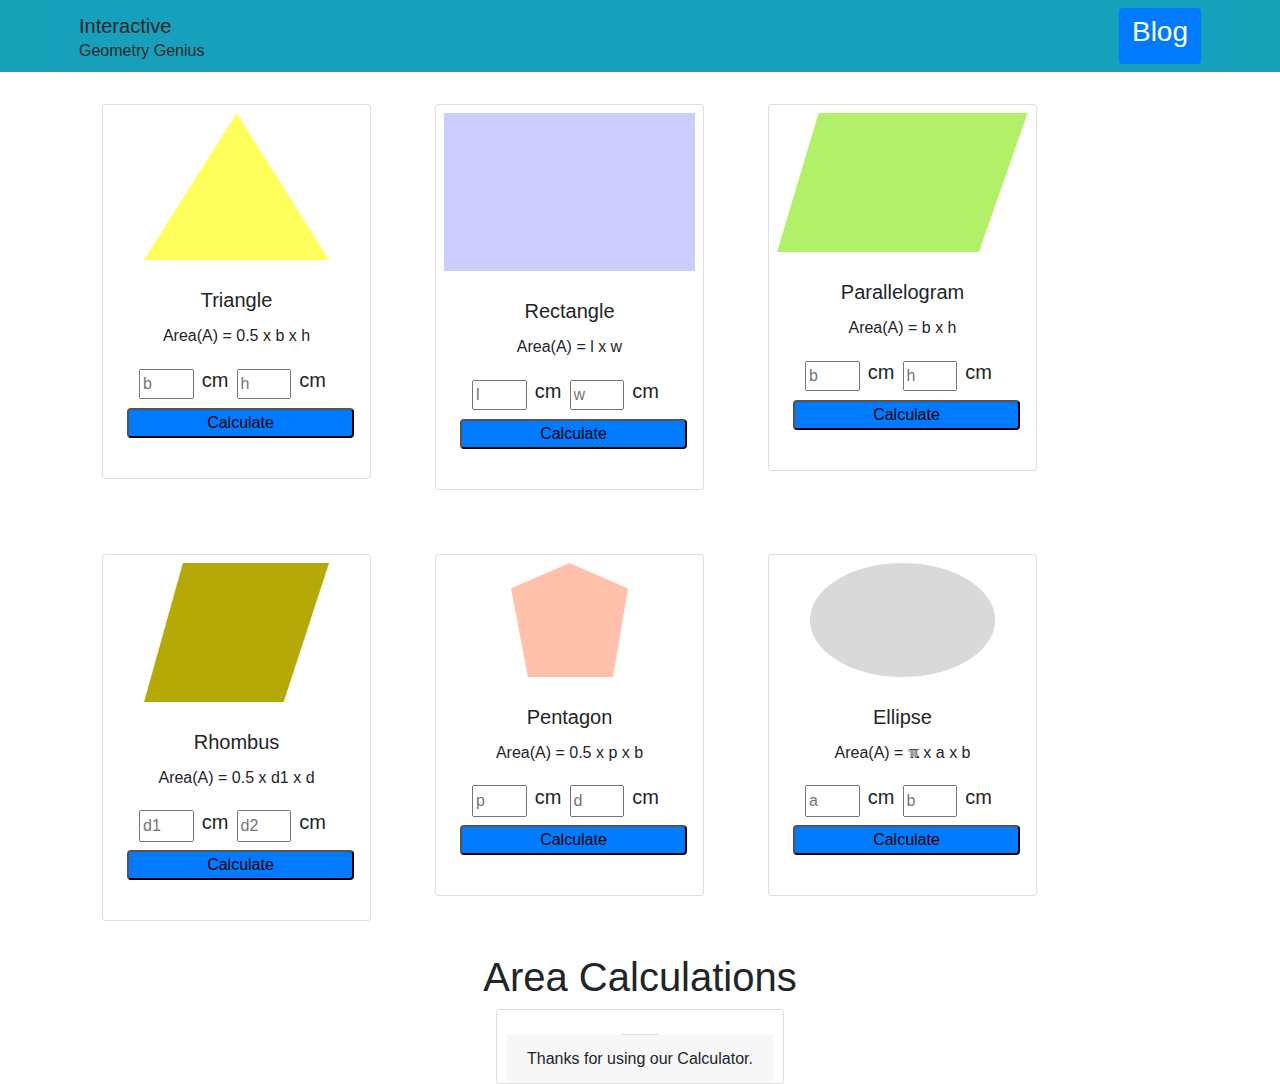
<file: index.html>
<!DOCTYPE html>
<html lang="en">

<head>
    <meta charset="UTF-8">
    <meta http-equiv="X-UA-Compatible" content="IE=edge">
    <meta name="viewport" content="width=device-width, initial-scale=1.0">
    <link rel="preconnect" href="https://fonts.googleapis.com">
    <link rel="preconnect" href="https://fonts.gstatic.com" crossorigin>
    <link href="https://fonts.googleapis.com/css2?family=Inter&family=Open+Sans&family=Poppins:wght@500&family=Work+Sans&display=swap" rel="stylesheet">
    <link rel="stylesheet" href="https://maxcdn.bootstrapcdn.com/bootstrap/4.5.2/css/bootstrap.min.css">
    <link rel="stylesheet" href="styles/style.css">
    <title>Geometry Calculator</title>

</head>

<body>
    <!------------
        Nav-Bar 
    ------------->
    <section class="bg-info mx-auto mx-5 px-5">
        <nav class="navbar bg-bg">
            <div class="container-fluid">
                <div>
                    <h1 class="navbar-brand p-0 m-0">Interactive</h3>
                        <h6 class="p-0 m-0">Geometry Genius</h6>
                </div>

                <button onclick="blog()" class="btn btn-primary" type="submit">
                    <h3>Blog</h3>
                    <script>
                        function blog() {
                            window.open("qna.html")
                        }
                    </script>
                </button>

            </div>
        </nav>
    </section>

    <!----------- 
        Cards 
    ------------>
    <div class="container">
        <div class="row row-cols-1 row-cols-sm-1 row-cols-md-4 g-4">
            <div class="col p-2 m-4">
                <div class="card" onmouseover="changeBgColor(this)" onmouseout="resetBgColor(this)"
                    onmouseover="changeBgColor(this)" onmouseout="resetBgColor(this)">
                    <img src="images/triangle.png" class="card-img-top w-75 mx-auto my-auto p-2" alt="...">
                    <div class="card-body text-center">
                        <h5 class="card-title">Triangle</h5>
                        <p class="card-text">Area(A) = 0.5 x b x h</p>
                        <div class="d-flex p-1 justify-content-center align-content-center align-items-center">
                            <input type="number" class="w-25 justify-content-center align-content-center" id="tri-b"
                                placeholder="b">
                            <h5 class="px-2">cm</h5>
                            <input type="number" class="w-25 justify-content-center align-content-center" id="tri-h"
                                placeholder="h">
                            <h5 class="px-2">cm</h5>
                        </div>
                        <button class="m-1 rounded bg-primary w-100"
                            onclick="calculateTriangleArea()">Calculate</button>
                        <p id="tri-area"></p>
                    </div>
                </div>
            </div>
            <div class="col p-2 m-4">
                <div class="card" onmouseover="changeBgColor(this)" onmouseout="resetBgColor(this)">
                    <img src="images/rectangle.png" class="card-img-top w-100 mx-auto my-auto p-2" alt="...">
                    <div class="card-body text-center">
                        <h5 class="card-title">Rectangle</h5>
                        <p class="card-text">Area(A) = l x w</p>
                        <div class="d-flex p-1 justify-content-center align-content-center align-items-center">
                            <input type="number" class="w-25 justify-content-center align-content-center" id="rec-l"
                                placeholder="l">
                            <h5 class="px-2">cm</h5>
                            <input type="number" class="w-25 justify-content-center align-content-center" id="rec-w"
                                placeholder="w">
                            <h5 class="px-2">cm</h5>
                        </div>
                        <button class="m-1 rounded bg-primary w-100"
                            onclick="calculateRectangleArea()">Calculate</button>
                        <p id="rec-area"></p>
                    </div>
                </div>
            </div>
            <div class="col p-2 m-4">
                <div class="card" onmouseover="changeBgColor(this)" onmouseout="resetBgColor(this)">
                    <img src="images/parallelogram.png" class="card-img-top w-100 mx-auto my-auto p-2" alt="...">
                    <div class="card-body text-center">
                        <h5 class="card-title">Parallelogram</h5>
                        <p class="card-text">Area(A) = b x h</p>
                        <div class="d-flex p-1 justify-content-center align-content-center align-items-center">
                            <input type="number" class="w-25 justify-content-center align-content-center" id="par-b"
                                placeholder="b">
                            <h5 class="px-2">cm</h5>
                            <input type="number" class="w-25 justify-content-center align-content-center" id="par-h"
                                placeholder="h">
                            <h5 class="px-2">cm</h5>
                        </div>
                        <button class="m-1 rounded bg-primary w-100"
                            onclick="calculateParallelogramArea()">Calculate</button>
                        <p id="par-area"></p>
                    </div>
                </div>
            </div>
            <div class="col p-2 m-4">
                <div class="card" onmouseover="changeBgColor(this)" onmouseout="resetBgColor(this)">
                    <img src="images/rhombus.png" class="card-img-top w-75 mx-auto my-auto p-2" alt="...">
                    <div class="card-body text-center">
                        <h5 class="card-title">Rhombus</h5>
                        <p class="card-text">Area(A) = 0.5 x d1 x d</p>
                        <div class="d-flex p-1 justify-content-center">
                            <input type="number" class="w-25 justify-content-center align-content-center" id="rom-d1"
                                placeholder="d1">
                            <h5 class="px-2">cm</h5>
                            <input type="number" class="w-25 justify-content-center align-content-center" id="rom-d2"
                                placeholder="d2">
                            <h5 class="px-2">cm</h5>
                        </div>
                        <button class="m-1 rounded bg-primary w-100" onclick="calculateRhombusArea()">Calculate</button>
                        <p id="rom-area"></p>
                    </div>
                </div>
            </div>
            <div class="col p-2 m-4">
                <div class="card" onmouseover="changeBgColor(this)" onmouseout="resetBgColor(this)">
                    <img src="images/pentagon.png" class="card-img-top w-50 mx-auto my-auto p-2" alt="...">
                    <div class="card-body text-center">
                        <h5 class="card-title">Pentagon</h5>
                        <p class="card-text">Area(A) = 0.5 x p x b</p>
                        <div class="d-flex p-1 justify-content-center">
                            <input type="number" class="w-25 justify-content-center align-content-center" id="pen-p"
                                placeholder="p">
                            <h5 class="px-2">cm</h5>
                            <input type="number" class="w-25 justify-content-center align-content-center" id="pen-d"
                                placeholder="d">
                            <h5 class="px-2">cm</h5>
                        </div>
                        <button class="m-1 rounded bg-primary w-100"
                            onclick="calculatePentagonArea()">Calculate</button>
                        <p id="pen-area"></p>
                    </div>
                </div>
            </div>
            <div class="col p-2 m-4">
                <div class="card" onmouseover="changeBgColor(this)" onmouseout="resetBgColor(this)">
                    <img src="images/ellipse.png" class="card-img-top w-75 mx-auto my-auto p-2" alt="...">
                    <div class="card-body text-center">
                        <h5 class="card-title">Ellipse</h5>
                        <p class="card-text">Area(A) = <span>&#8508;</span> x a x b</p>
                        <div class="d-flex p-1 justify-content-center">
                            <input type="number" class="w-25 justify-content-center align-content-center" id="ell-a"
                                placeholder="a">
                            <h5 class="px-2">cm</h5>
                            <input type="number" class="w-25 justify-content-center align-content-center" id="ell-b"
                                placeholder="b">
                            <h5 class="px-2">cm</h5>
                        </div>
                        <button class="m-1 rounded bg-primary w-100" onclick="calculateEllipseArea()">Calculate</button>
                        <p id="ell-area"></p>
                    </div>
                </div>
            </div>


        </div>
    </div>

    <!--------------------------------------------------------------------------------------------------------
         All Calculation Will be listed here. You can also Convert the values into m^2 form with the button 
    ---------------------------------------------------------------------------------------------------------->
    <div>
        <h1 class="text-center">Area Calculations</h1>
        <div class="card justify-content-center align-items-center mx-auto align-content-center text-center"
            style="width: 18rem;">
            <ul id="areaShow" class="list-group list-group-flush">
                <li class="list-group-item"></li>
            </ul>
            <div class="card-footer">
                Thanks for using our Calculator.
            </div>
        </div>
    </div>

    <!-------------- 
        The Modal 
    ---------------->
    <div id="myModal" class="modal">
        <div class="modal-content">
            <span class="close">&times;</span>
            <p id="modalMessage"></p>
        </div>
    </div>

    <script>

        let modal = document.getElementById("myModal");
        let span = document.getElementsByClassName("close")[0];

        span.onclick = function () {
            modal.style.display = "none";
        }

        window.onclick = function (event) {
            if (event.target == modal) {
                modal.style.display = "none";
            }
        }
    </script>

    <!------------ 
        Js Files 
    -------------->
    <script src="js/calculate.js"></script>
    <!--------------------- 
        Bootstrap Js file 
    ----------------------->
    <script src="https://cdn.jsdelivr.net/npm/bootstrap@5.3.0-alpha1/dist/js/bootstrap.bundle.min.js"
        integrity="sha384-w76AqPfDkMBDXo30jS1Sgez6pr3x5MlQ1ZAGC+nuZB+EYdgRZgiwxhTBTkF7CXvN"
        crossorigin="anonymous"></script>
</body>

</html>
</file>
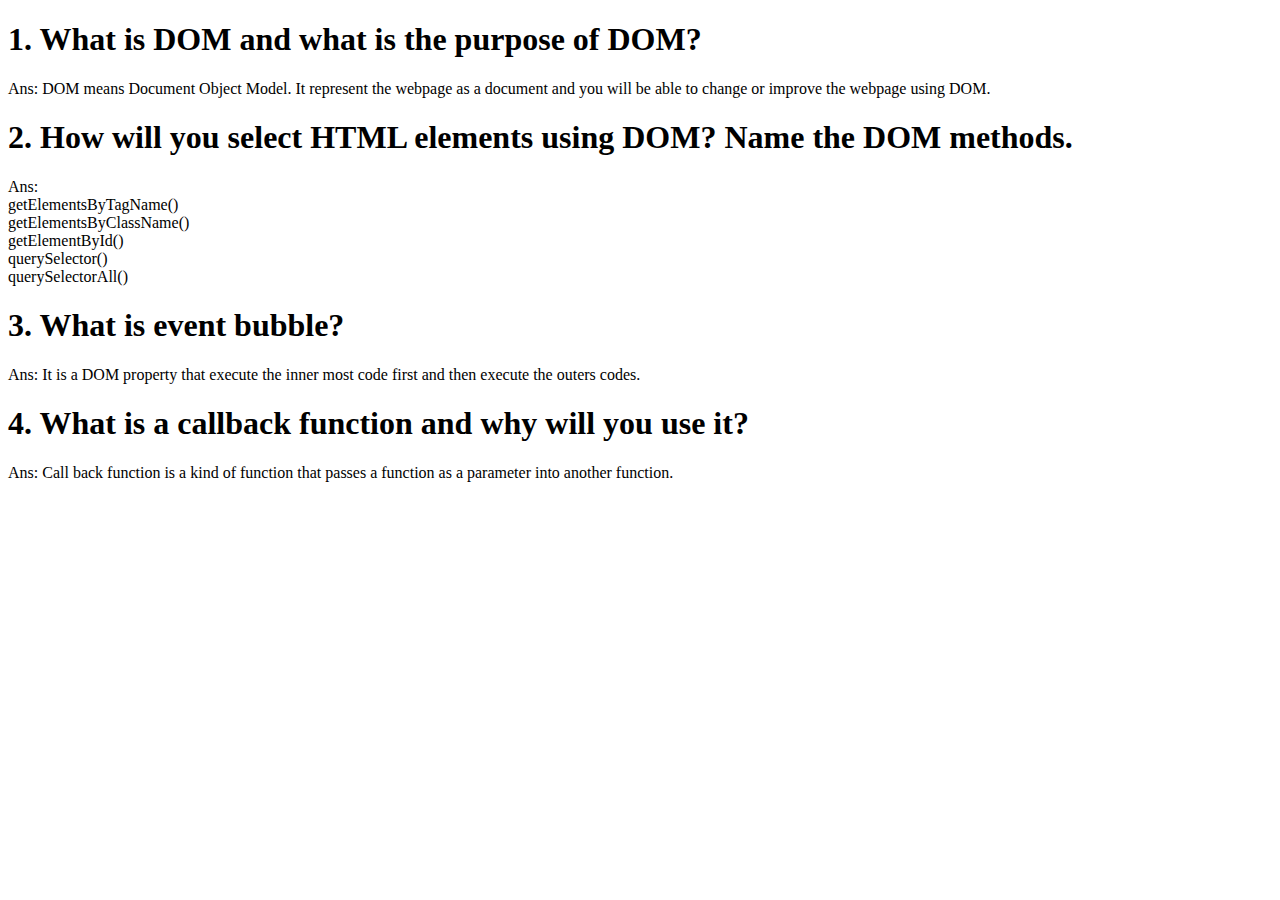
<file: qna.html>
<!DOCTYPE html>
<html lang="en">

<head>
    <meta charset="UTF-8">
    <meta http-equiv="X-UA-Compatible" content="IE=edge">
    <meta name="viewport" content="width=device-width, initial-scale=1.0">
    <title>Question Answer</title>
</head>
<!--------------------------- 
    Question Answer Section 
----------------------------->
<body>
    <section>
        <h1>1. What is DOM and what is the purpose of DOM? </h1>
        <p>Ans:
            DOM means Document Object Model. It represent the webpage as a document and you will be able to change or
            improve the webpage using DOM.
        </p>
        <h1>2. How will you select HTML elements using DOM? Name the DOM methods.</h1>
        <p>Ans:
            <br>
            getElementsByTagName()
            <br>
            getElementsByClassName()
            <br>
            getElementById()
            <br>
            querySelector()
            <br>
            querySelectorAll()
        </p>
        <h1>3. What is event bubble?</h1>
        <p>Ans:
            It is a DOM property that execute the inner most code first and then execute the outers codes.
        </p>
        <h1>4. What is a callback function and why will you use it?</h1>
        <p>Ans:
            Call back function is a kind of function that passes a function as a parameter into another function.
        </p>
    </section>
</body>


</html>
</file>
<file: styles/style.css>
.bg-bg{
    background: rgba(16, 144, 216, 0.1);
}
</file>
